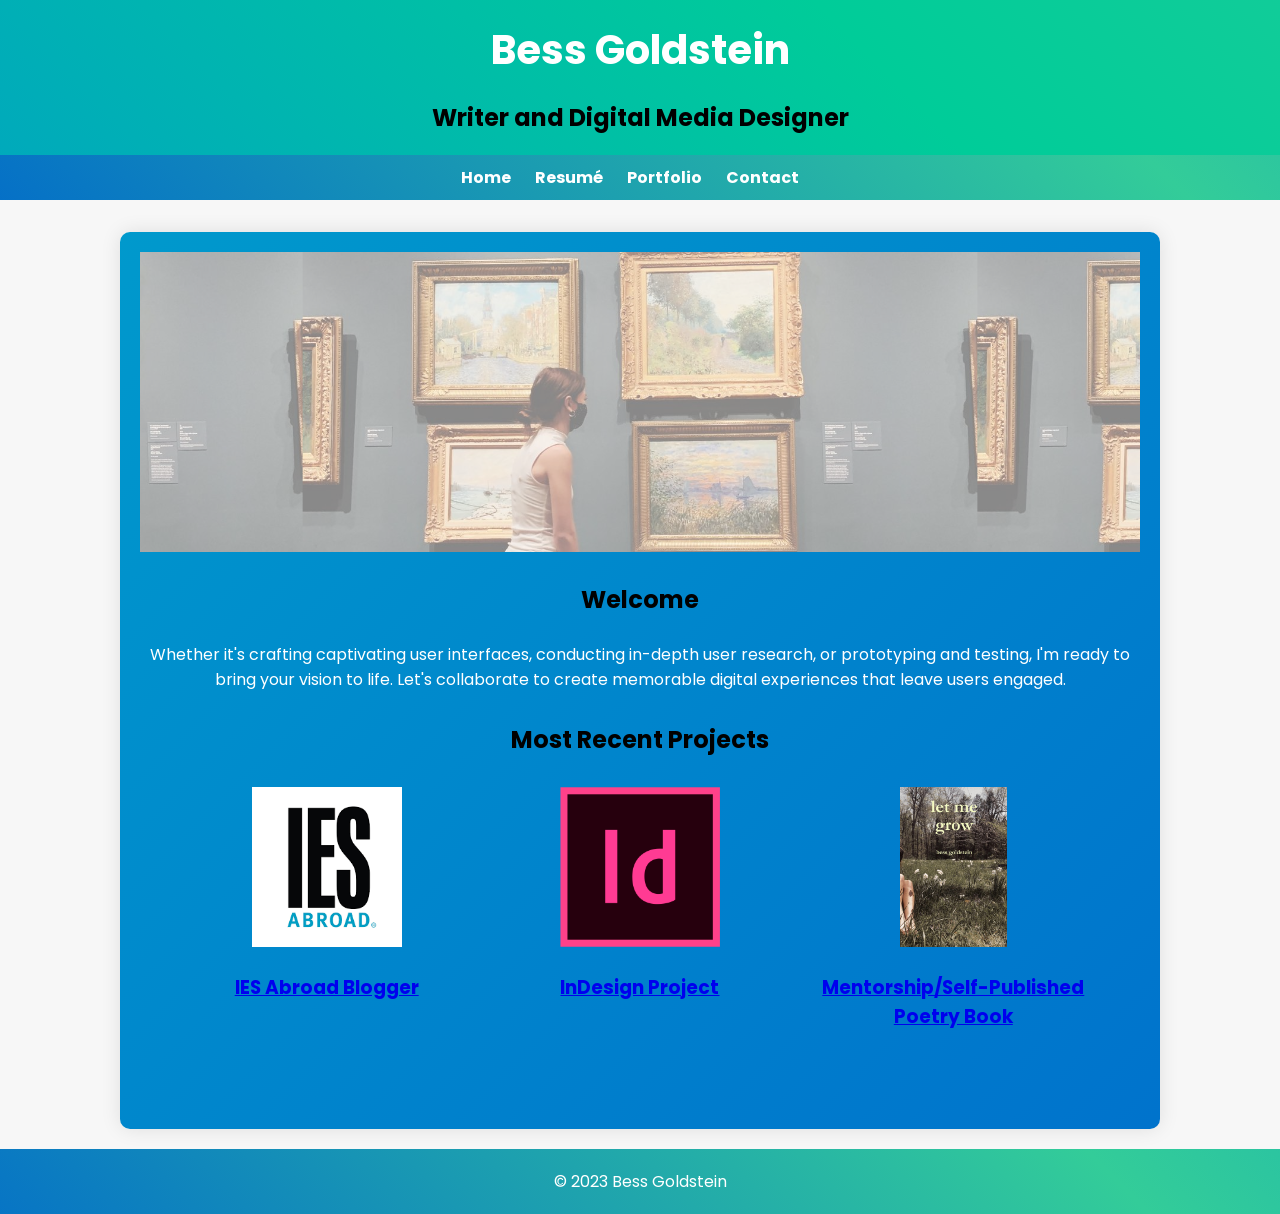
<file: Portfolio/index.html>
<!DOCTYPE html>
<html lang="en">
<head>
    <meta charset="UTF-8">
    <meta name="viewport" content="width=device-width, initial-scale=1.0">
    <title>Goldstein Portfolio</title>
    <link rel="stylesheet" type="text/css" href="style.css">
    <link href="https://fonts.googleapis.com/css2?family=Poppins:wght@300;400;500;600;700&display=swap" rel="stylesheet">
</head>
<body>
    <header>
        <h1>Bess Goldstein </h1>
          <h2>Writer and Digital Media Designer</h2>
    </header>

    <nav>
        <ul>
            <li><a href="index.html">Home</a></li>
            <li><a href="resume.html">Resumé</a></li>
            <li><a href="projects.html">Portfolio</a></li>
            <li><a href="contact.html">Contact</a></li>
        </ul>
    </nav>
    <main>
        <section class="parallax">
    <div class="parallax-content">
        <!-- Content for the parallax section (optional) -->
    </div>
</section>
        <section>
            <h2>Welcome</h2>
            <br>
            <p>Whether it's crafting captivating user interfaces, conducting in-depth user research, or prototyping and testing, I'm ready to bring your vision to life. Let's collaborate to create memorable digital experiences that leave users engaged.</p>
        </section>

        <section>
            <h2>Most Recent Projects</h2>
            <div class="image-gallery">
                <div class="gallery-item">
                    <img src="Unknown.png" alt="IES Abroad Logo">
                    <h3><a href= "https://www.iesabroad.org/correspondents/bess-goldstein" target="_blank"> IES Abroad Blogger</a> </h3>
                    
                </div>
                <div class="gallery-item">
                    <img src="4_In.webp" alt="InDesign">
                    <h3><a href= "file:///Users/bessgoldstein/Desktop/Portfolio/How%20To%20Draft.pdf" target="_blank"> InDesign Project</a></h3>
                </div>
                <div class="gallery-item">
                    <img src="1242pqee-front-shortedge-384.jpg" alt="Let me Grow Book Cover">
                    <h3> <a href= "https://www.lulu.com/shop/bess-goldstein/let-me-grow/paperback/product-1242pqee.html?q=bess+goldstein&page=1&pageSize=4" target="_blank">Mentorship/Self-Published Poetry Book</a></h3>
                </div>
                <!-- Add more gallery items as needed -->
            </div>
        </section>
    </main>

    <footer>
        <p>&copy; 2023 Bess Goldstein</p>
    </footer>
</body>
</html>
</file>
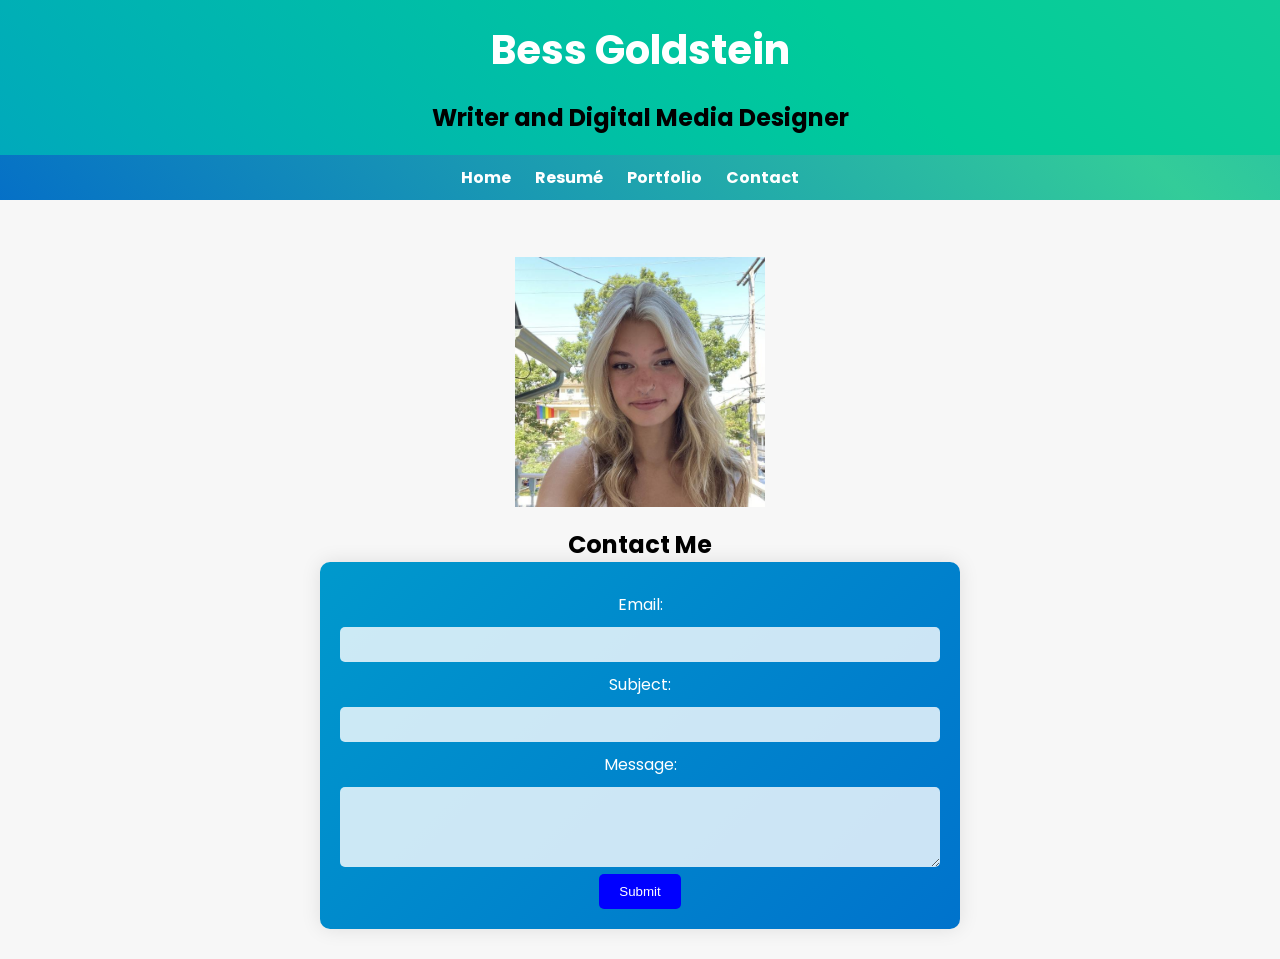
<file: Portfolio/contact.html>
<!DOCTYPE html>
<html lang="en">
<head>
    <meta charset="UTF-8">
    <meta name="viewport" content="width=device-width, initial-scale=1.0">
    <title>Goldstein Portfolio</title>
    <link rel="stylesheet" type="text/css" href="style.css">
    <link href="https://fonts.googleapis.com/css2?family=Poppins:wght@300;400;500;600;700&display=swap" rel="stylesheet">
</head>
<body>
    <header>
        <h1>Bess Goldstein </h1>
        <h2>Writer and Digital Media Designer</h2>
    </header>

    <nav>
        <ul>
            <li><a href="index.html">Home</a></li>
            <li><a href="resume.html">Resumé</a></li>
            <li><a href="projects.html">Portfolio</a></li>
            <li><a href="contact.html">Contact</a></li>
        </ul>
    </nav>

    <br>
    <section>
    <img src="Bess Goldstein Headshot.jpg" alt="Bess Goldstein Headshot" class="centered-photo" width="250" height="250">
    <h2>Contact Me</h2>
    <form action="process_form.php" method="POST">
        <label for="email">Email:</label>
        <input type="email" id="email" name="email" required>

        <label for="subject">Subject:</label>
        <input type="text" id="subject" name="subject" required>

        <label for="message">Message:</label>
        <textarea id="message" name="message" rows="4" required></textarea>

        <input type="submit" value="Submit">
    </form>
</section>
</body>
</html>
</file>
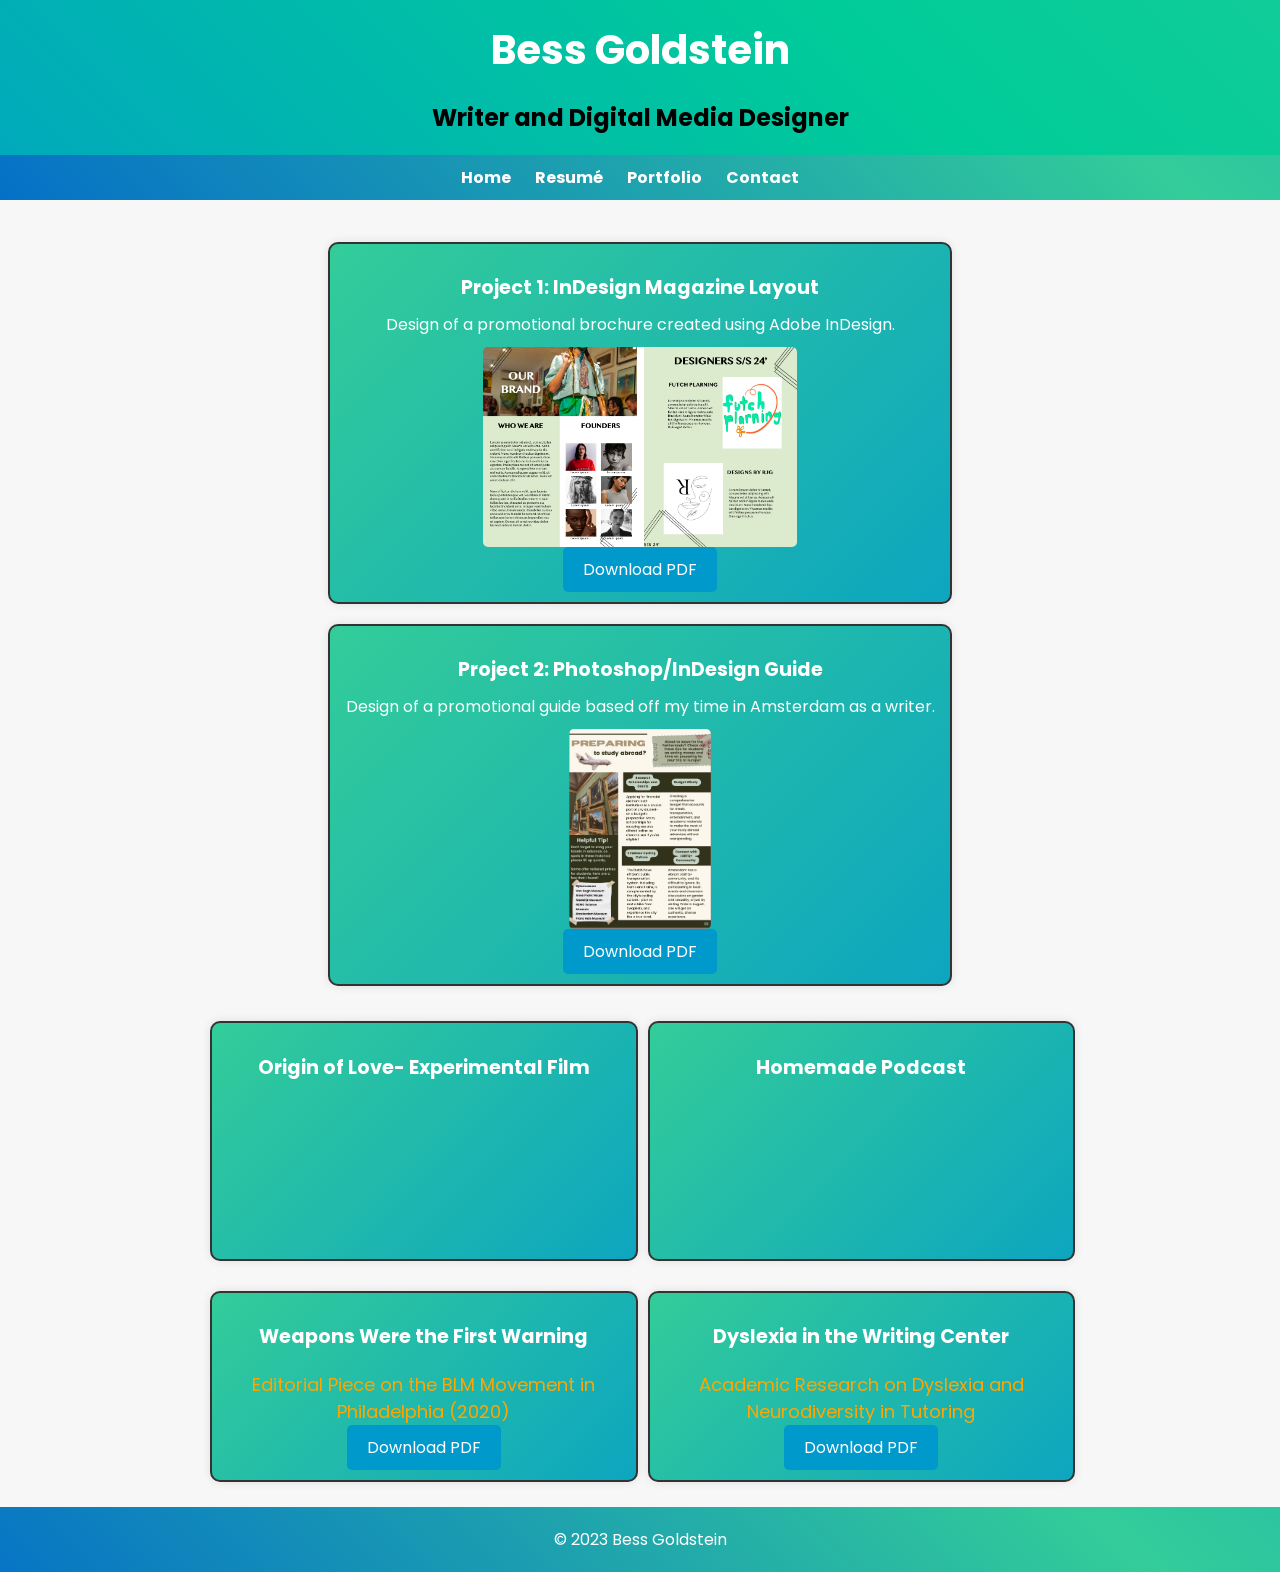
<file: Portfolio/projects.html>
<!DOCTYPE html>
<html lang="en">
<head>
    <meta charset="UTF-8">
    <meta name="viewport" content="width=device-width, initial-scale=1.0">
    <title>Goldstein Portfolio</title>
    <link rel="stylesheet" type="text/css" href="style.css">
    <link href="https://fonts.googleapis.com/css2?family=Poppins:wght@300;400;500;600;700&display=swap" rel="stylesheet">
</head>
<body>
    <header>
        <h1>Bess Goldstein</h1>
        <h2>Writer and Digital Media Designer</h2>
    </header>

    <nav>
        <ul>
            <li><a href="index.html">Home</a></li>
            <li><a href="resume.html">Resumé</a></li>
            <li><a href="projects.html">Portfolio</a></li>
            <li><a href="contact.html">Contact</a></li>
        </ul>
    </nav>
    <section class="design-portfolio"> <!-- Use the design-portfolio class here -->
        <!-- First Design Project -->
        <div class="design-portfolio-item"> <!-- Use the design-portfolio-item class here -->
            <h3>Project 1: InDesign Magazine Layout</h3>
            <p>Design of a promotional brochure created using Adobe InDesign.</p>
            <img src="design.png" alt="InDesign Brochure">
            <div class="pdf-link">
                <a href="Design-Only Project.pdf" target="_blank">Download PDF</a>
            </div>
        </div>
        <!-- Second Design Project -->
        <div class="design-portfolio-item"> <!-- Use the design-portfolio-item class here -->
            <h3>Project 2: Photoshop/InDesign Guide</h3>
            <p>Design of a promotional guide based off my time in Amsterdam as a writer.</p>
            <img src="howto.png" alt="How to Guide">
            <div class="pdf-link">
                <a href="How To Draft.pdf" target="_blank">Download PDF</a>
            </div>
        </div>
    </section>
    <section class="portfolio">
        <div class="portfolio-item">
            <h3>Origin of Love- Experimental Film</h3>
            <div class="video-container">
                <iframe width="560" height="315" src="https://www.youtube.com/embed/a3PQej0bi4Q?si=q0mOKVtiDD-n4_3D" title="YouTube video player" frameborder="0" allow="accelerometer; autoplay; clipboard-write; encrypted-media; gyroscope; picture-in-picture; web-share" allowfullscreen></iframe>
            </div>
        </div>
        <div class="portfolio-item">
            <h3>Homemade Podcast</h3>
            <div class="video-container">
                <iframe width="560" height="315" src="https://www.youtube.com/embed/k7NVuacv8AE?si=kAq9fvlgJJery7mg" title="YouTube video player" frameborder="0" allow="accelerometer; autoplay; clipboard-write; encrypted-media; gyroscope; picture-in-picture; web-share" allowfullscreen></iframe>
            </div>
        </div>
        </section>
    <section class="pdf-portfolio"> <!-- Use the pdf-portfolio class here -->
        <div class="pdf-portfolio-item"> <!-- Use the pdf-portfolio-item class here -->
            <h3>Weapons Were the First Warning</h3>
            <p> Editorial Piece on the BLM Movement in Philadelphia (2020)</p>
            <div class="pdf-link">
                <a href="Weapons.pdf" target="_blank">Download PDF</a>
            </div>
        </div>
    
        <!-- Second PDF Option -->
        <div class="pdf-portfolio-item"> <!-- Use the pdf-portfolio-item class here -->
            <h3>Dyslexia in the Writing Center</h3>
            <p> Academic Research on Dyslexia and Neurodiversity in Tutoring</p>
            <div class="pdf-link">
                <a href="Research.pdf" target="_blank">Download PDF</a>
            </div>
        </div>
    </section>
    <footer>
        <p>&copy; 2023 Bess Goldstein</p>
    </footer>
        </body>
        </html>
</file>
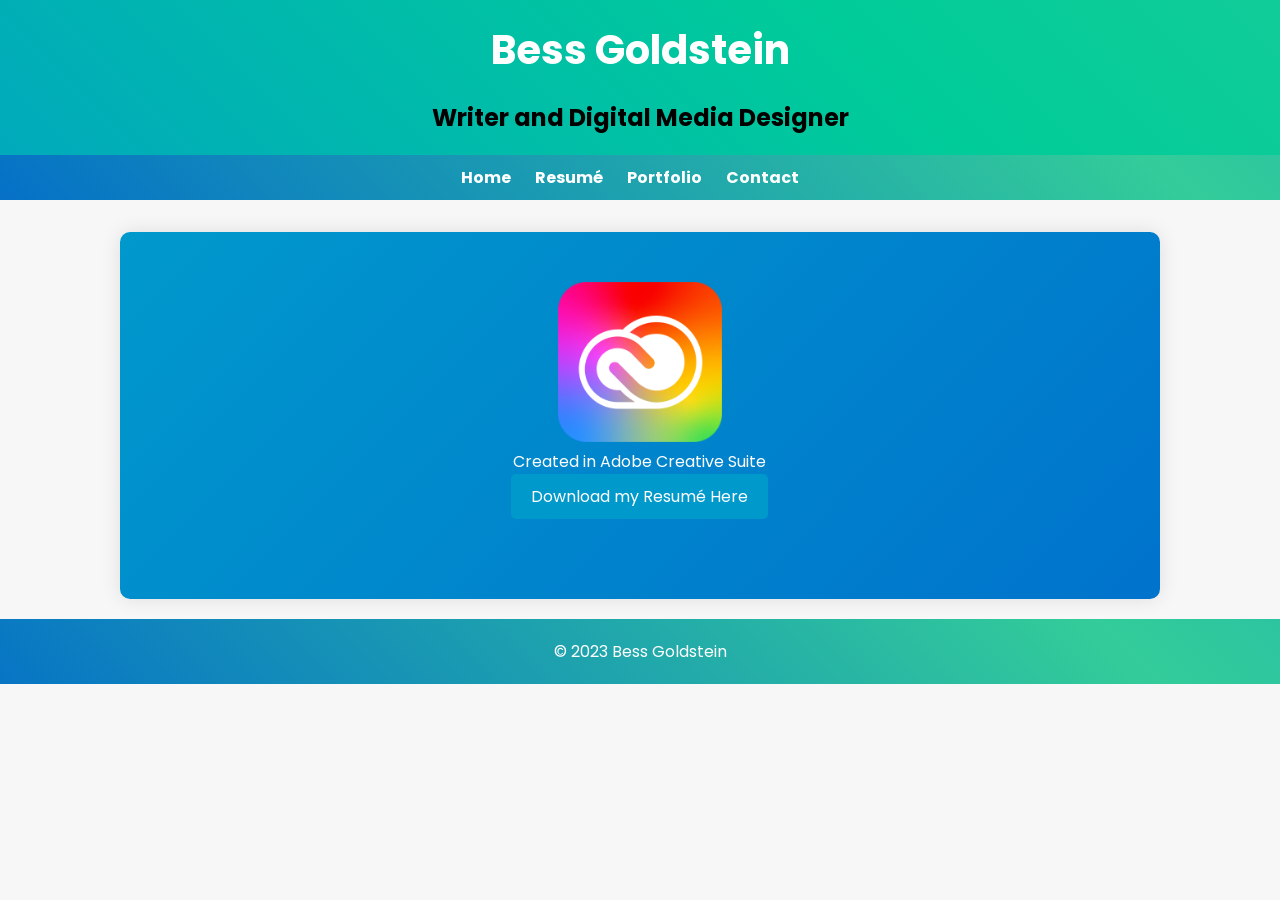
<file: Portfolio/resume.html>
<!DOCTYPE html>
<html lang="en">
<head>
    <meta charset="UTF-8">
    <meta name="viewport" content="width=device-width, initial-scale=1.0">
    <title>Goldstein Portfolio</title>
    <link rel="stylesheet" type="text/css" href="style.css">
    <link href="https://fonts.googleapis.com/css2?family=Poppins:wght@300;400;500;600;700&display=swap" rel="stylesheet">
</head>
<body>
    <header>
        <h1>Bess Goldstein </h1>
          <h2>Writer and Digital Media Designer</h2>
    </header>

    <nav>
        <ul>
            <li><a href="index.html">Home</a></li>
            <li><a href="resume.html">Resumé</a></li>
            <li><a href="projects.html">Portfolio</a></li>
            <li><a href="contact.html">Contact</a></li>
        </ul>
    </nav>
<main>
<section> 
    <div class="image-gallery">
        <div class="gallery-item">
            <img src="Adobe.png" alt="adobe creative suite">
    <p>Created in Adobe Creative Suite</p>
    <div class="pdf-link">
        <a href="file:///Users/bessgoldstein/Desktop/Portfolio/ResumeGoldstein.pdf" target="_blank">Download my Resumé Here</a>
    </div>
</section>
</main>
<footer>
    <p>&copy; 2023 Bess Goldstein</p>
</footer>
</body>
</html>
</file>
<file: Portfolio/style.css>
/* Reset some default browser styles */
body, h1, h2, p, ul, li {
    margin: 0;
    padding: 0;
}

/* Set a modern font-family to "Poppins" */
body {
    font-family: 'Poppins', sans-serif;
    background-color: #f7f7f7;
    color: #333;
    text-align: center;
}

.pdf-link a {
    display: inline-block;
    padding: 10px 20px;
    background-color: #0099CC;
    color: #fff;
    text-decoration: none;
    border-radius: 5px;
    text-align: center;
    transition: background-color 0.3s ease;
}

.pdf-link a:hover {
    background-color: #33CC99;
}

/* Style the header with an intricate and cooler color gradient */
header {
    background: linear-gradient(45deg, #0099CC, #00CC99, #33CC99, #0099CC, #00CC99);
    background-size: 400% 400%;
    animation: gradientAnimation 10s infinite alternate;
    color: #fff;
    padding: 20px;
    text-align: center;
}

/* Create a cooler color gradient animation for the header */
@keyframes gradientAnimation {
    0% {
        background-position: 0% 50%;
    }
    100% {
        background-position: 100% 50%;
    }
}

/* Style the navigation menu with a cooler color gradient appearance */
nav {
    background: linear-gradient(45deg, #0066CC, #33CC99, #0099CC, #0066CC, #33CC99);
    background-size: 400% 400%;
    animation: gradientAnimation 10s infinite alternate;
    color: #fff;
    text-align: center;
    padding: 10px 0;
    margin-bottom: 2em;
}

nav ul {
    list-style-type: none;
}

nav li {
    display: inline;
    margin-right: 20px;
}

nav a {
    text-decoration: none;
    color: #fff;
    font-weight: bold;
    transition: color 0.3s ease;
}

nav a:hover {
    color: #33CC99;
}

a:hover {
    color: yellow;
}

/* Style the main content area with cooler color gradients */
main {
    max-width: 1000px;
    margin: 20px auto;
    padding: 20px;
    background: linear-gradient(135deg, #0099CC, #0066CC, #33CC99, #33CC99);
    background-size: 400% 400%;
    animation: gradientAnimation 10s infinite alternate;
    border-radius: 10px;
    box-shadow: 0 0 20px rgba(0, 0, 0, 0.1);
    color: #fff;
}

/* Create a cooler color gradient animation for the main content */
@keyframes gradientAnimation {
    0% {
        background-position: 0% 50%;
    }
    100% {
        background-position: 100% 50%;
    }
}

section {
    margin-bottom: 30px;
}

/* Center-align paragraph text within sections */
section p {
    text-align: center;
}

h1 {
    color: white;
    font-size: 2.5em;
}

h2 {
    color: black;
    font-size: 1.5em;
    text-align: center;
    margin-top: 20px;
}

/* Style the contact form */
form {
    max-width: 600px;
    margin: 0 auto;
    padding: 20px;
    background: linear-gradient(135deg, #0099CC, #0066CC, #33CC99, #33CC99);
    background-size: 400% 400%;
    animation: gradientAnimation 10s infinite alternate;
    border-radius: 10px;
    box-shadow: 0 0 20px rgba(0, 0, 0, 0.1);
    color: #fff;
}

label {
    display: block;
    margin-top: 10px;
    color: #fff;
}

/* Style the footer with cooler color gradients */
footer {
    background: linear-gradient(45deg, #0066CC, #33CC99, #0099CC, #0099CC, #33CC99);
    background-size: 400% 400%;
    animation: gradientAnimation 10s infinite alternate;
    color: #fff;
    text-align: center;
    padding: 20px;
}

/* Style for each portfolio item */
.portfolio, .pdf-portfolio {
    display: flex;
    flex-wrap: wrap;
    justify-content: center;
    align-items: center;
    margin: 20px;
}

/* Style for each portfolio item */
.portfolio-item, .pdf-portfolio-item {
    background: linear-gradient(135deg, #33CC99, #0099CC, #0066CC, #33CC99);
    background-size: 400% 400%;
    animation: gradientAnimation 10s infinite alternate;
    border: 2px solid #333;
    padding: 10px;
    margin: 5px;
    border-radius: 10px;
    box-shadow: 0 0 10px rgba(0, 0, 0, 0.1);
    transition: transform 0.3s ease;
    width: calc(33.33% - 10px);
    text-align: center;
    display: flex;
    flex-direction: column;
    justify-content: center;
    align-items: center;
}

.portfolio-item:last-child, .pdf-portfolio-item:last-child {
    margin-right: 0;
}

.portfolio-item:hover, .pdf-portfolio-item:hover {
    transform: scale(1.05);
}

.portfolio-item h3, .pdf-portfolio-item h3 {
    color: white;
    font-size: 1.2em;
    margin-bottom: 10px; /* Add spacing between title and video */
}

.portfolio-item iframe, .pdf-portfolio-item iframe {
    max-width: 100%;
    margin: 0 auto; /* Center the video horizontally */
    width: 80%; /* Adjust the width as needed */
    height: auto;
}

.video-container, .pdf-container {
    max-width: 100%;
    margin: 0 auto;
    width: 80%;
    height: auto;
}

.pdf-portfolio-item p {
    text-align: center;
    color: orange; /* Choose your desired text color */
    font-size: 18px; /* Adjust font size as needed */
    margin-top: 10px; /* Add margin spacing */
}

/* Style the design portfolio section */
.design-portfolio {
    display: flex;
    flex-wrap: wrap;
    justify-content: center; /* Center horizontally */
    align-items: flex-start; /* Align items at the top vertically */
    margin: 20px;
}

/* Style each design portfolio item */
.design-portfolio-item {
    background: linear-gradient(135deg, #33CC99, #0099CC, #0066CC, #33CC99);
    background-size: 400% 400%;
    animation: gradientAnimation 10s infinite alternate;
    border: 2px solid #333;
    padding: 10px;
    margin: 10px;
    border-radius: 10px;
    box-shadow: 0 0 10px rgba(0, 0, 0, 0.1);
    transition: transform 0.3s ease;
    width: calc(50% - 20px); /* Set the width to 50% of the container */
    text-align: center; /* Center the text and elements within each item */
    margin: 10px; /* Adjust margin as needed */
    display: flex;
    flex-direction: column;
    justify-content: center;
    align-items: center;
}

.design-portfolio-item:last-child {
    margin-right: 10px; /* Adjust the margin for the last item */
}
.design-portfolio-item:hover {
    transform: scale(1.05);
}

.design-portfolio-item h3 {
    color: white;
    font-size: 1.2em;
    margin-bottom: 10px;
}

.design-portfolio-item p {
    color: #fff;
    font-size: 1em;
}

    .design-portfolio-item img {
        max-width: 100%;
        max-height: 200px; /* Adjust the maximum height to make the images slightly bigger */
        margin-top: 10px;
        border-radius: 5px;
    }
/* Create an intricate and colorful image gallery */
.image-gallery {
    display: flex;
    flex-wrap: wrap;
    justify-content: center;
    margin-top: 30px;
}

.gallery-item {
    flex-basis: calc(33.33% - 20px);
    margin-bottom: 30px;
    text-align: center;
}

.gallery-item img {
    max-height: 10em;
}

/* Add an intricate and colorful parallax section */
.parallax {
    height: 300px; /* Decrease the height to make it smaller */
    background-attachment: fixed;
    background-size: auto 100%; /* Set auto for width, 100% for height */
    background-position: center;
    background-image: url('vscopor.jpg');
    position: relative;
    overflow: hidden;
}

.parallax-content {
    position: absolute;
    top: 0;
    left: 0;
    right: 0;
    bottom: 0;
    background: rgba(255, 255, 255, 0.5); /* Reduce opacity to make it less washed out */
    display: flex;
    flex-direction: column;
    justify-content: center;
    align-items: center;
    color: #333;
    text-align: center;
    padding: 20px;
}

.parallax h2 {
    font-size: 32px;
    margin-bottom: 15px;
}

.parallax p {
    font-size: 18px;
}

input[type="email"],
input[type="text"],
textarea {
    width: 100%;
    padding: 10px;
    margin-top: 10px;
    border: none;
    background: rgba(255, 255, 255, 0.8); /* Semi-transparent white background */
    color: #333; /* Dark text color */
    border-radius: 5px;
    box-sizing: border-box; /* Ensure padding is included in the width */
}

/* Style the submit input */
input[type="submit"] {
    background-color: blue; /* Change this to the desired color */
    color: #fff; /* Text color for the button */
    padding: 10px 20px; /* Adjust padding as needed */
    border: none;
    border-radius: 5px;
    cursor: pointer;
}

input[type="submit"]:hover {
    background-color: #FF4500; /* Change this to the desired hover color */
}

.centered-photo {
    display: block;
    margin: 0 auto; /* Center the image horizontally */
    max-width: 100%; /* Ensure the image doesn't exceed its container's width */
}
</file>
